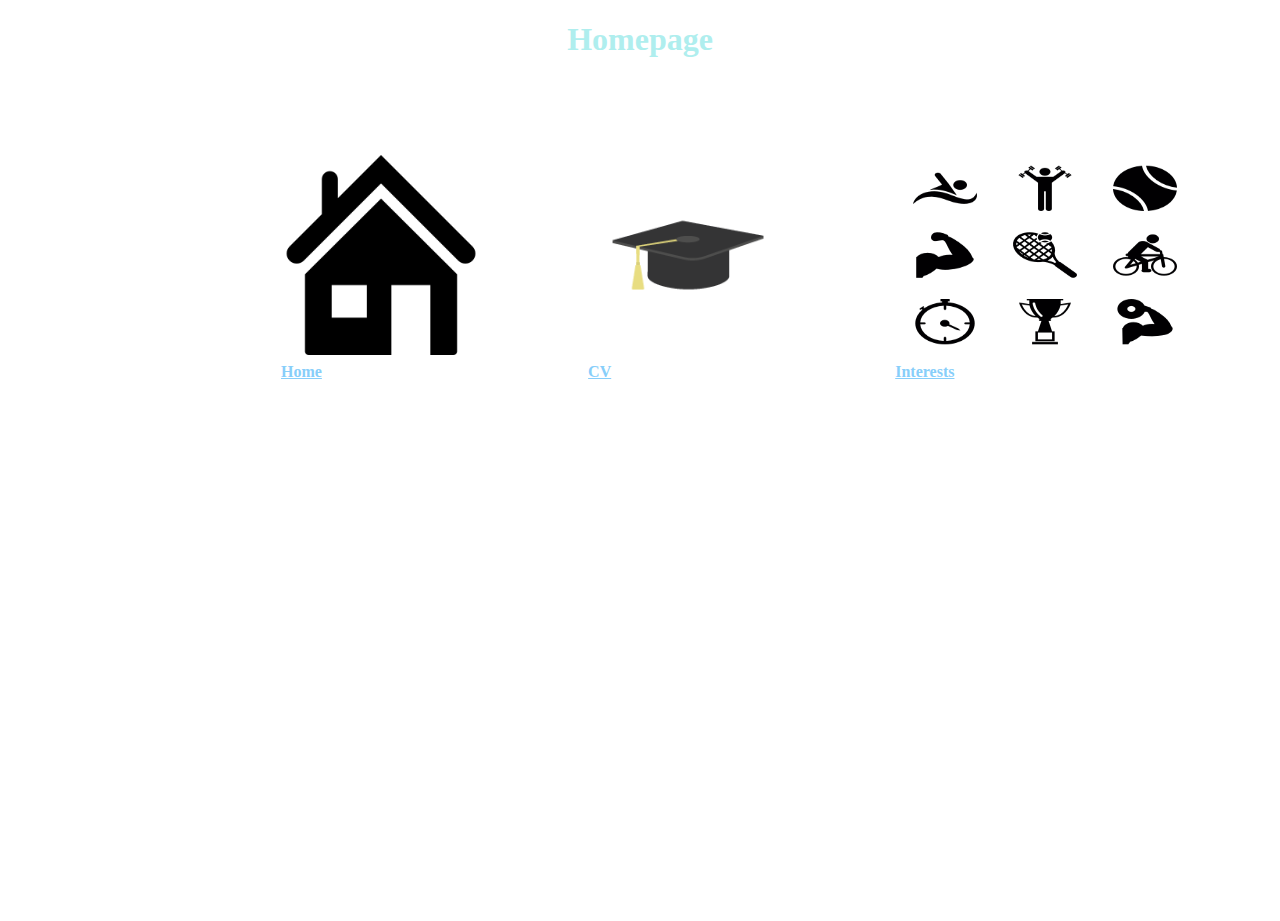
<file: index.html>
<!DOCTYPE html>
<!--
To change this license header, choose License Headers in Project Properties.
To change this template file, choose Tools | Templates
and open the template in the editor.
-->
<html>
    <head>
        <meta charset="UTF-8">
        <title>Homepage</title>
        
        <link rel="stylesheet" type="text/css" href="index.css">
        
    </head>
    <body>
        <h1>Homepage</h1>
        <br></br>
        <br></br>
        
        <div class="table">     
         <table style="width:85%">
            <tr>
                <td><a href="index.html">
                        <img src="homelogo.png" width="200" height="200">
                    </a></td>

                <td><a href="cv.html">
                <img src="cvlogo.png" width="200" height="200">
                    </a></td>

                <td><a href="tiltedpage_scroll_demo.html">
            <img src="intl.png" width="300" height="200">
                    </a></td>
            </tr>
            
            <tr style="color:lightskyblue"> 
                <td><b><u>Home</u></b></td>
                <td><b><u>CV</u></b></td>
                <td><b><u>Interests</u></b></td>
              

        </div>
        

    </body>
</html>
</file>
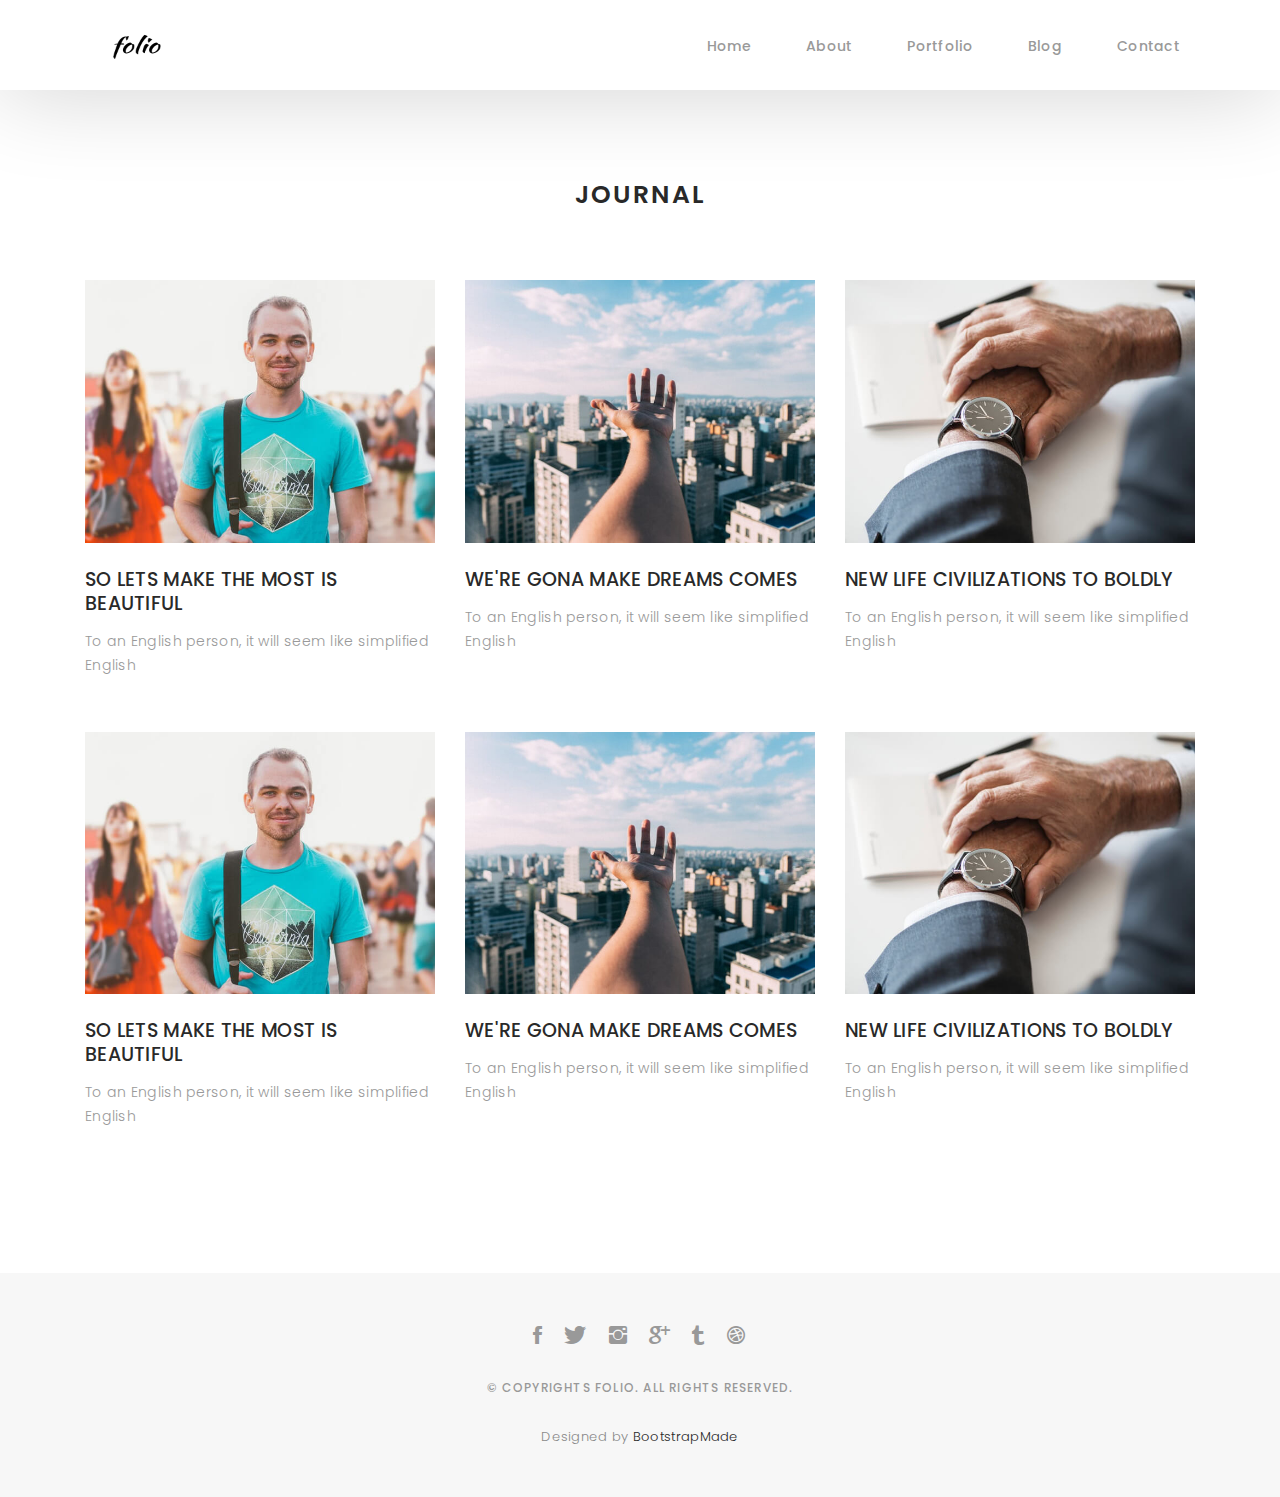
<file: blog-grid.html>
<!DOCTYPE html>
<html lang="en">

<head>
  <!-- meta -->
  <meta charset="utf-8">
  <meta content="width=device-width, initial-scale=1.0" name="viewport">

  <title>Folio - Blog Grid</title>
  <meta content="" name="keywords">
  <meta content="" name="description">

  <!-- Google Fonts -->
  <link href="https://fonts.googleapis.com/css?family=Poppins:300,300i,400,400i,500,500i,600,600i,700,700i|Playfair+Display:400,400i,700,700i,900,900i" rel="stylesheet">

  <!-- Bootstrap CSS File -->
  <link href="lib/bootstrap/css/bootstrap.min.css" rel="stylesheet">

  <!-- Libraries CSS Files -->
  <link href="lib/ionicons/css/ionicons.min.css" rel="stylesheet">
  <link href="lib/owlcarousel/assets/owl.carousel.min.css" rel="stylesheet">
  <link href="lib/magnific-popup/magnific-popup.css" rel="stylesheet">
  <link href="lib/hover/hover.min.css" rel="stylesheet">

  <!-- Blog Stylesheet File -->
  <link href="css/blog.css" rel="stylesheet">

  <!-- Main Stylesheet File -->
  <link href="css/style.css" rel="stylesheet">

  <!-- Responsive css -->
  <link href="css/responsive.css" rel="stylesheet">

  <!-- Favicon -->
  <link rel="shortcut icon" href="images/favicon.png">

  <!-- =======================================================
    Theme Name: Folio
    Theme URL: https://bootstrapmade.com/folio-bootstrap-portfolio-template/
    Author: BootstrapMade.com
    Author URL: https://bootstrapmade.com
  ======================================================= -->
</head>

<body>

  <!-- start section navbar -->
  <nav id="main-nav-subpage" class="subpage-nav">
    <div class="row">
      <div class="container">

        <div class="logo">
          <a href="index.html"><img src="images/logo.png" alt="logo"></a>
        </div>

        <div class="responsive"><i data-icon="m" class="ion-navicon-round"></i></div>

        <ul class="nav-menu list-unstyled">
          <li><a href="#homee" class="smoothScroll">Home</a></li>
          <li><a href="#about" class="smoothScroll">About</a></li>
          <li><a href="#portfolio" class="smoothScroll">Portfolio</a></li>
          <li><a href="#blog" class="smoothScroll">Blog</a></li>
          <li><a href="#contact" class="smoothScroll">Contact</a></li>
        </ul>

      </div>
    </div>
  </nav>
  <!-- End section navbar -->

  <!-- start section journal -->
  <div id="journal-blog" class="text-left  paddsections">

    <div class="container">
      <div class="section-title text-center">
        <h2>journal</h2>
      </div>
    </div>

    <div class="container">
      <div class="journal-block">
        <div class="row">

          <div class="col-lg-4 col-md-6">
            <div class="journal-info mb-30">

              <a href="blog-single.html"><img src="images/blog-post-1.jpg" class="img-responsive" alt="img"></a>

              <div class="journal-txt">

                <h4><a href="blog-single.html">SO LETS MAKE THE MOST IS BEAUTIFUL</a></h4>
                <p class="separator">To an English person, it will seem like simplified English
                </p>

              </div>

            </div>
          </div>

          <div class="col-lg-4 col-md-6">
            <div class="journal-info mb-30">

              <a href="blog-single.html"><img src="images/blog-post-2.jpg" class="img-responsive" alt="img"></a>

              <div class="journal-txt">

                <h4><a href="blog-single.html">WE'RE GONA MAKE DREAMS COMES</a></h4>
                <p class="separator">To an English person, it will seem like simplified English
                </p>

              </div>

            </div>
          </div>

          <div class="col-lg-4 col-md-6">
            <div class="journal-info mb-30">

              <a href="blog-single.html"><img src="images/blog-post-3.jpg" class="img-responsive" alt="img"></a>

              <div class="journal-txt">

                <h4><a href="blog-single.html">NEW LIFE CIVILIZATIONS TO BOLDLY</a></h4>
                <p class="separator">To an English person, it will seem like simplified English
                </p>

              </div>

            </div>
          </div>

          <div class="col-lg-4 col-md-6">
            <div class="journal-info mb-30">

              <a href="blog-single.html"><img src="images/blog-post-1.jpg" class="img-responsive" alt="img"></a>

              <div class="journal-txt">

                <h4><a href="blog-single.html">SO LETS MAKE THE MOST IS BEAUTIFUL</a></h4>
                <p class="separator">To an English person, it will seem like simplified English
                </p>

              </div>

            </div>
          </div>

          <div class="col-lg-4 col-md-6">
            <div class="journal-info mb-30">

              <a href="blog-single.html"><img src="images/blog-post-2.jpg" class="img-responsive" alt="img"></a>

              <div class="journal-txt">

                <h4><a href="blog-single.html">WE'RE GONA MAKE DREAMS COMES</a></h4>
                <p class="separator">To an English person, it will seem like simplified English
                </p>

              </div>

            </div>
          </div>

          <div class="col-lg-4 col-md-6">
            <div class="journal-info mb-30">

              <a href="blog-single.html"><img src="images/blog-post-3.jpg" class="img-responsive" alt="img"></a>

              <div class="journal-txt">

                <h4><a href="blog-single.html">NEW LIFE CIVILIZATIONS TO BOLDLY</a></h4>
                <p class="separator">To an English person, it will seem like simplified English
                </p>

              </div>

            </div>
          </div>

        </div>
      </div>
    </div>
  </div>
  <!-- End section journal -->


  <!-- start section footer -->
  <div id="footer" class="text-center">
    <div class="container">
      <div class="socials-media text-center">

        <ul class="list-unstyled">
          <li><a href="#"><i class="ion-social-facebook"></i></a></li>
          <li><a href="#"><i class="ion-social-twitter"></i></a></li>
          <li><a href="#"><i class="ion-social-instagram"></i></a></li>
          <li><a href="#"><i class="ion-social-googleplus"></i></a></li>
          <li><a href="#"><i class="ion-social-tumblr"></i></a></li>
          <li><a href="#"><i class="ion-social-dribbble"></i></a></li>
        </ul>

      </div>

      <p>&copy; Copyrights Folio. All rights reserved.</p>

      <div class="credits">
        <!--
          All the links in the footer should remain intact.
          You can delete the links only if you purchased the pro version.
          Licensing information: https://bootstrapmade.com/license/
          Purchase the pro version with working PHP/AJAX contact form: https://bootstrapmade.com/buy/?theme=Folio
        -->
        Designed by <a href="https://bootstrapmade.com/">BootstrapMade</a>
      </div>

    </div>
  </div>
  <!-- End section footer -->

  <!-- JavaScript Libraries -->
  <script src="lib/jquery/jquery.min.js"></script>
  <script src="lib/jquery/jquery-migrate.min.js"></script>
  <script src="lib/bootstrap/js/bootstrap.bundle.min.js"></script>
  <script src="lib/typed/typed.js"></script>
  <script src="lib/owlcarousel/owl.carousel.min.js"></script>
  <script src="lib/magnific-popup/magnific-popup.min.js"></script>
  <script src="lib/isotope/isotope.pkgd.min.js"></script>

  <!-- Contact Form JavaScript File -->
  <script src="contactform/contactform.js"></script>

  <!-- Template Main Javascript File -->
  <script src="js/main.js"></script>

</body>

</html>
</file>
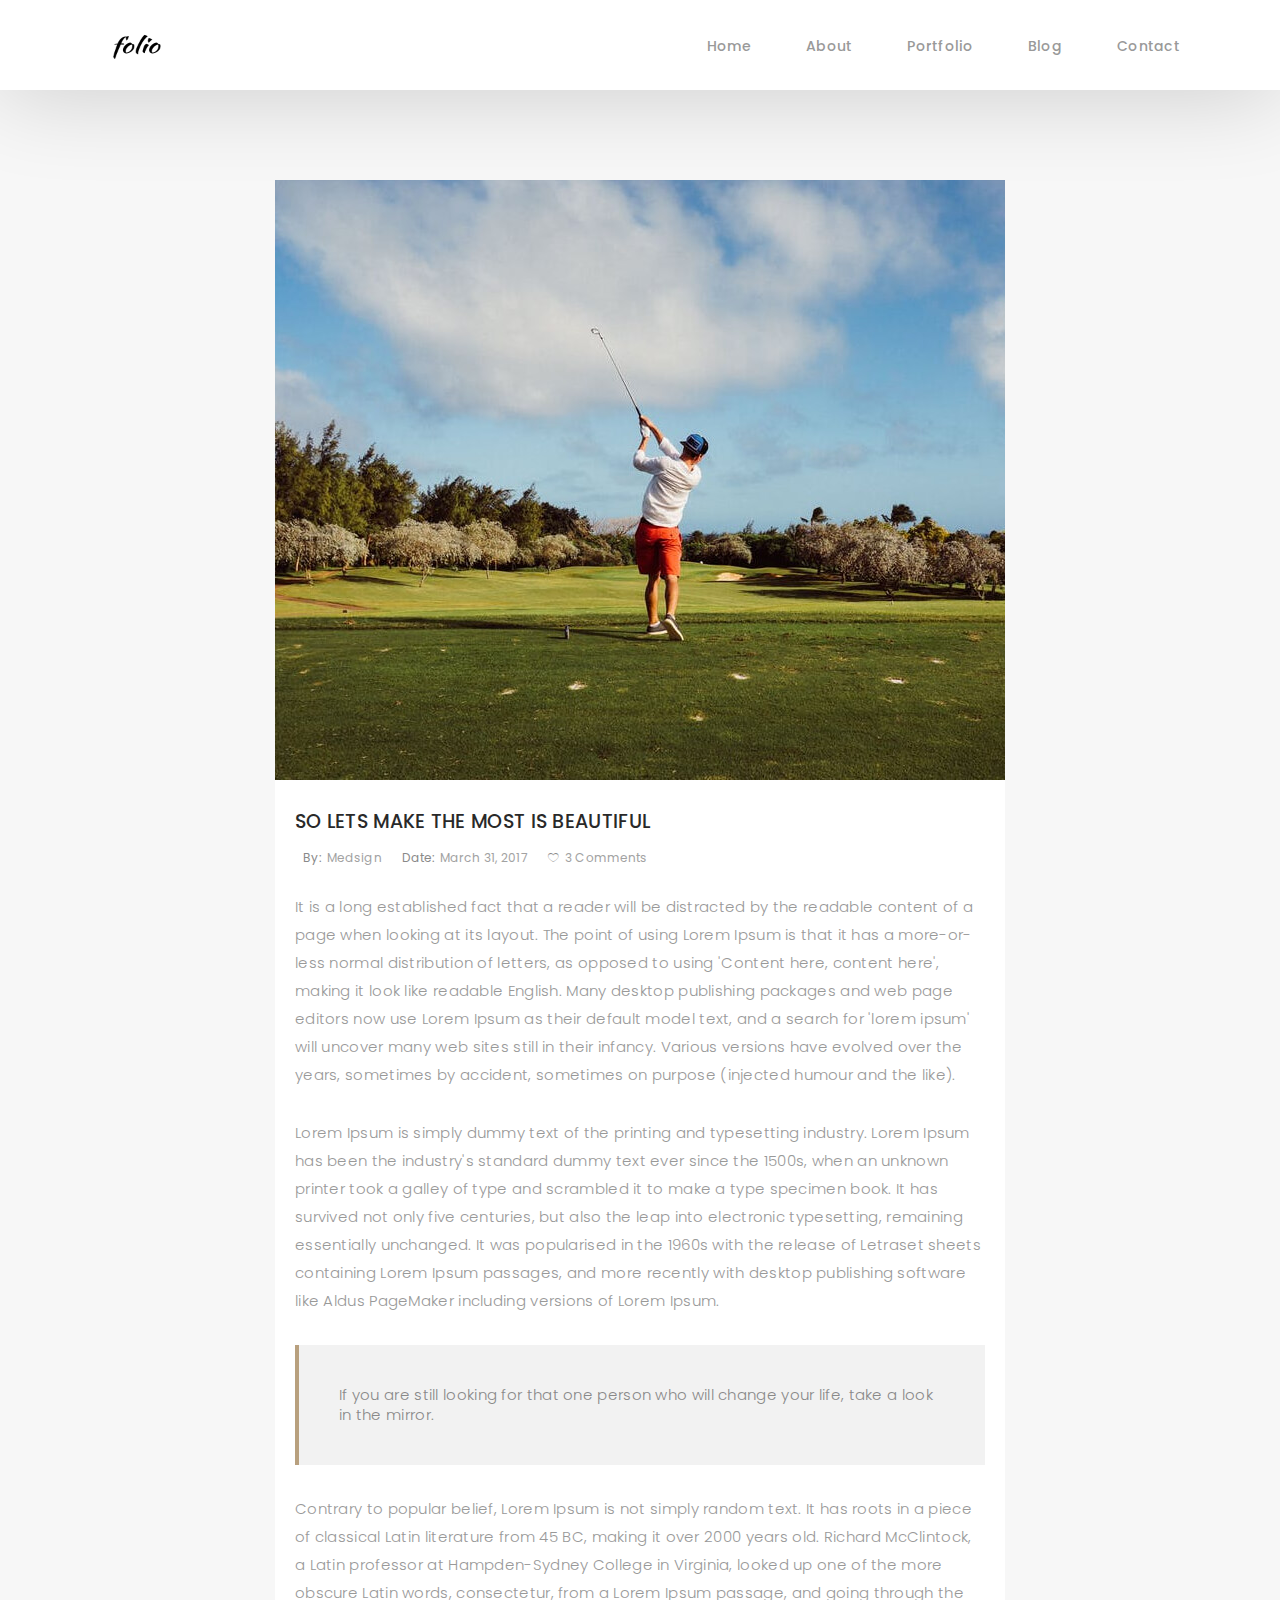
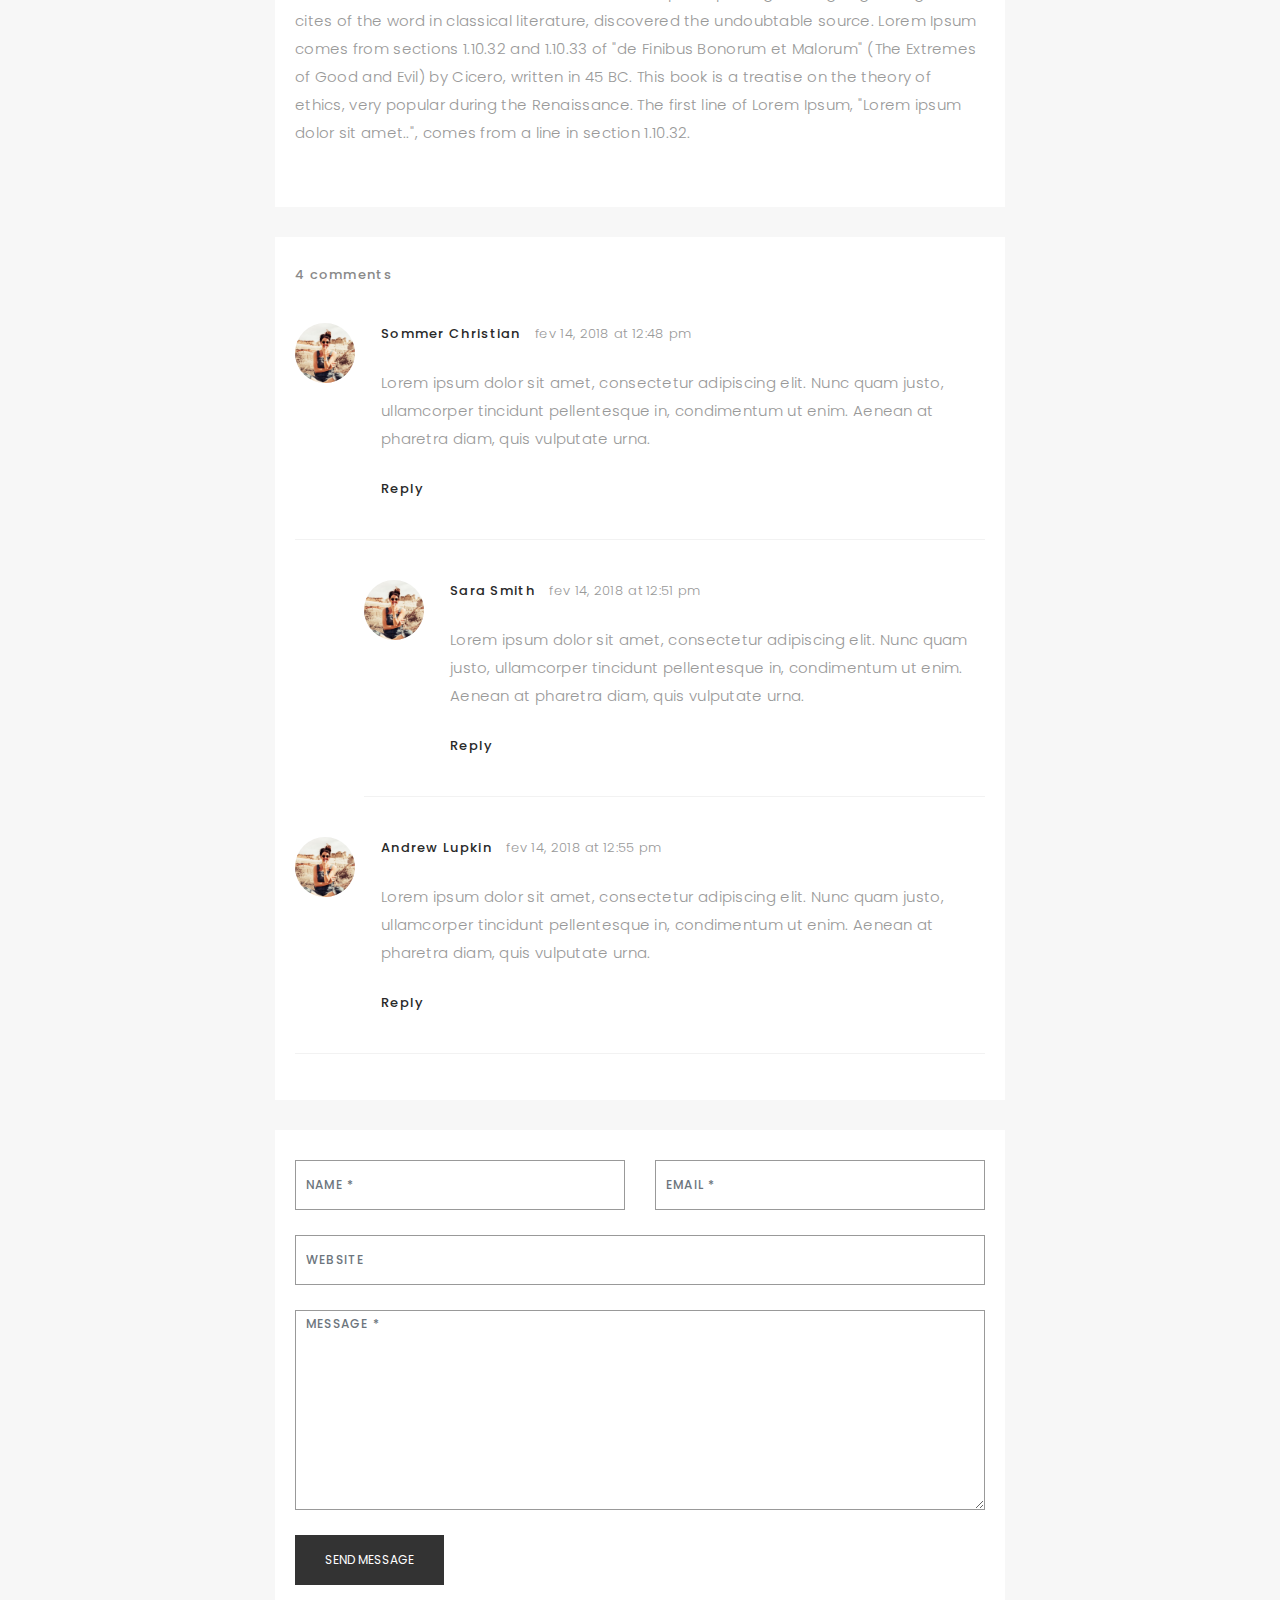
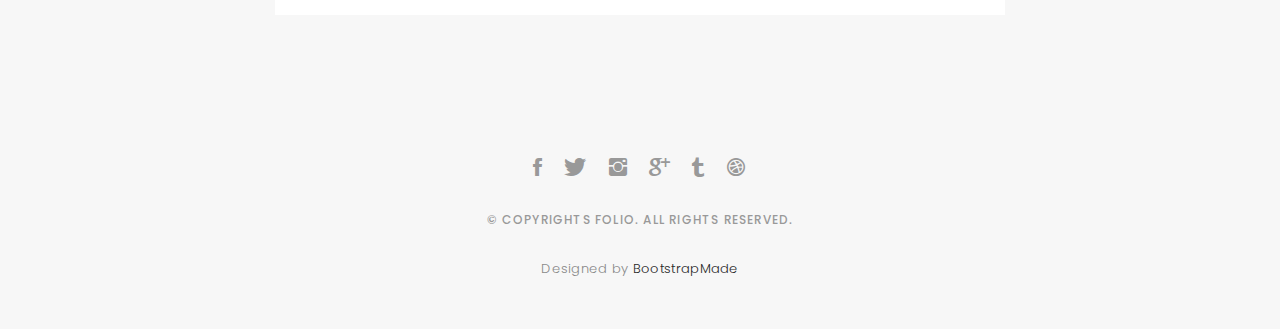
<file: blog-single.html>
<!DOCTYPE html>
<html lang="en">

<head>
  <!-- meta -->
  <meta charset="utf-8">
  <meta content="width=device-width, initial-scale=1.0" name="viewport">

  <title>Folio - Blog Singlee</title>
  <meta content="" name="keywords">
  <meta content="" name="description">

  <!-- Google Fonts -->
  <link href="https://fonts.googleapis.com/css?family=Poppins:300,300i,400,400i,500,500i,600,600i,700,700i|Playfair+Display:400,400i,700,700i,900,900i" rel="stylesheet">

  <!-- Bootstrap CSS File -->
  <link href="lib/bootstrap/css/bootstrap.min.css" rel="stylesheet">

  <!-- Libraries CSS Files -->
  <link href="lib/ionicons/css/ionicons.min.css" rel="stylesheet">
  <link href="lib/owlcarousel/assets/owl.carousel.min.css" rel="stylesheet">
  <link href="lib/magnific-popup/magnific-popup.css" rel="stylesheet">
  <link href="lib/hover/hover.min.css" rel="stylesheet">

  <!-- Blog Stylesheet File -->
  <link href="css/blog.css" rel="stylesheet">

  <!-- Main Stylesheet File -->
  <link href="css/style.css" rel="stylesheet">

  <!-- Responsive css -->
  <link href="css/responsive.css" rel="stylesheet">

  <!-- Favicon -->
  <link rel="shortcut icon" href="images/favicon.png">

  <!-- =======================================================
    Theme Name: Folio
    Theme URL: https://bootstrapmade.com/folio-bootstrap-portfolio-template/
    Author: BootstrapMade.com
    Author URL: https://bootstrapmade.com
  ======================================================= -->
</head>

<body>

  <!-- start section navbar -->
  <nav id="main-nav-subpage" class="subpage-nav">
    <div class="row">
      <div class="container">

        <div class="logo">
          <a href="index.html"><img src="images/logo.png" alt="logo"></a>
        </div>

        <div class="responsive"><i data-icon="m" class="ion-navicon-round"></i></div>

        <ul class="nav-menu list-unstyled">
          <li><a href="#homee" class="smoothScroll">Home</a></li>
          <li><a href="#about" class="smoothScroll">About</a></li>
          <li><a href="#portfolio" class="smoothScroll">Portfolio</a></li>
          <li><a href="#blog" class="smoothScroll">Blog</a></li>
          <li><a href="#contact" class="smoothScroll">Contact</a></li>
        </ul>
      </div>
    </div>
  </nav>
  <!-- End section navbar -->
  <!-- start section main content -->
  <div class="main-content paddsection">
    <div class="container">
      <div class="row justify-content-center">
        <div class="col-md-8 col-md-offset-2">
          <div class="row">
            <div class="container-main single-main">
              <div class="col-md-12">
                <div class="block-main mb-30">
                  <img src="images/blog-post-big.jpg" class="img-responsive" alt="reviews2">
                  <div class="content-main single-post padDiv">
                    <div class="journal-txt">
                      <h4><a href="#">SO LETS MAKE THE MOST IS BEAUTIFUL</a></h4>
                    </div>
                    <div class="post-meta">
                      <ul class="list-unstyled mb-0">
                        <li class="author">by:<a href="#">medsign</a></li>
                        <li class="date">date:<a href="#">March 31, 2017</a></li>
                        <li class="commont"><i class="ion-ios-heart-outline"></i><a href="#">3 Comments</a></li>
                      </ul>
                    </div>
                    <p class="mb-30">It is a long established fact that a reader will be distracted by the readable content of a page when looking at its layout. The point of using Lorem Ipsum is that it has a more-or-less normal distribution of letters, as opposed to
                      using 'Content here, content here', making it look like readable English. Many desktop publishing packages and web page editors now use Lorem Ipsum as their default model text, and a search for 'lorem ipsum' will uncover many web
                      sites still in their infancy. Various versions have evolved over the years, sometimes by accident, sometimes on purpose (injected humour and the like).</p>
                    <p class="mb-30">Lorem Ipsum is simply dummy text of the printing and typesetting industry. Lorem Ipsum has been the industry's standard dummy text ever since the 1500s, when an unknown printer took a galley of type and scrambled it to make a type
                      specimen book. It has survived not only five centuries, but also the leap into electronic typesetting, remaining essentially unchanged. It was popularised in the 1960s with the release of Letraset sheets containing Lorem Ipsum passages,
                      and more recently with desktop publishing software like Aldus PageMaker including versions of Lorem Ipsum.</p>
                    <blockquote>If you are still looking for that one person who will change your life, take a look in the mirror.</blockquote>
                    <p class="mb-30">Contrary to popular belief, Lorem Ipsum is not simply random text. It has roots in a piece of classical Latin literature from 45 BC, making it over 2000 years old. Richard McClintock, a Latin professor at Hampden-Sydney College in
                      Virginia, looked up one of the more obscure Latin words, consectetur, from a Lorem Ipsum passage, and going through the cites of the word in classical literature, discovered the undoubtable source. Lorem Ipsum comes from sections
                      1.10.32 and 1.10.33 of "de Finibus Bonorum et Malorum" (The Extremes of Good and Evil) by Cicero, written in 45 BC. This book is a treatise on the theory of ethics, very popular during the Renaissance. The first line of Lorem Ipsum,
                      "Lorem ipsum dolor sit amet..", comes from a line in section 1.10.32.</p>
                  </div>
                </div>
              </div>
              <div class="col-md-12">
                <div class="comments text-left padDiv mb-30">
                  <div class="entry-comments">
                    <h6 class="mb-30">4 comments</h6>
                    <ul class="entry-comments-list list-unstyled">
                      <li>
                        <div class="entry-comments-item">
                          <img src="images/avatar.jpg" class="entry-comments-avatar" alt="">
                          <div class="entry-comments-body">
                            <span class="entry-comments-author">Sommer Christian</span>
                            <span><a href="#">fev 14, 2018 at 12:48 pm</a></span>
                            <p class="mb-10">Lorem ipsum dolor sit amet, consectetur adipiscing elit. Nunc quam justo, ullamcorper tincidunt pellentesque in, condimentum ut enim. Aenean at pharetra diam, quis vulputate urna. </p>
                            <a class="rep" href="#">Reply</a>
                          </div>
                        </div>
                        <ul class="entry-comments-reply list-unstyled">
                          <li>
                            <div class="entry-comments-item">
                              <img src="images/avatar.jpg" class="entry-comments-avatar" alt="">
                              <div class="entry-comments-body">
                                <span class="entry-comments-author">Sara Smith</span>
                                <span><a href="#">fev 14, 2018 at 12:51 pm</a></span>
                                <p class="mb-10">Lorem ipsum dolor sit amet, consectetur adipiscing elit. Nunc quam justo, ullamcorper tincidunt pellentesque in, condimentum ut enim. Aenean at pharetra diam, quis vulputate urna.</p>
                                <a class="rep" href="#">Reply</a>
                              </div>
                            </div>
                          </li>
                        </ul>
                      </li>
                      <li>
                        <div class="entry-comments-item">
                          <img src="images/avatar.jpg" class="entry-comments-avatar" alt="">
                          <div class="entry-comments-body">
                            <span class="entry-comments-author">Andrew Lupkin</span>
                            <span><a href="#">fev 14, 2018 at 12:55 pm</a></span>
                            <p class="mb-10">Lorem ipsum dolor sit amet, consectetur adipiscing elit. Nunc quam justo, ullamcorper tincidunt pellentesque in, condimentum ut enim. Aenean at pharetra diam, quis vulputate urna. </p>
                            <a class="rep" href="#">Reply</a>
                          </div>
                        </div>
                      </li>
                    </ul>
                  </div>
                </div>
              </div>
              <div class="col-lg-12">
                <div class="cmt padDiv">
                  <form id="comment-form" method="post" action="" role="form">
                    <div class="row">
                        <div class="col-lg-6">
                          <div class="form-group">
                            <input id="form_name" type="text" name="name" class="form-control" placeholder="Name *" required="required">
                          </div>
                        </div>
                        <div class="col-lg-6">
                          <div class="form-group">
                            <input id="form_email" type="email" name="email" class="form-control" placeholder="email *" required="required">
                          </div>
                        </div>
                        <div class="col-md-12">
                          <div class="form-group">
                            <input id="form_name" type="text" name="website" class="form-control" placeholder="Website">
                          </div>
                        </div>
                        <div class="col-lg-12">
                          <div class="form-group">
                            <textarea id="form_message" name="message" class="form-control" placeholder="Message *" style="height: 200px;" required="required"></textarea>
                          </div>
                        </div>
                        <div class="col-lg-12">
                          <input type="submit" class="btn btn-defeault btn-send" value="Send message">
                        </div>
                    </div>
                  </form>
                </div>
              </div>
            </div>
          </div>
        </div>
      </div>
    </div>
  </div>
  <!--  </div> -->
  <!-- start section main content -->

  <!-- start section footer -->
  <div id="footer" class="text-center">
    <div class="container">
      <div class="socials-media text-center">

        <ul class="list-unstyled">
          <li><a href="#"><i class="ion-social-facebook"></i></a></li>
          <li><a href="#"><i class="ion-social-twitter"></i></a></li>
          <li><a href="#"><i class="ion-social-instagram"></i></a></li>
          <li><a href="#"><i class="ion-social-googleplus"></i></a></li>
          <li><a href="#"><i class="ion-social-tumblr"></i></a></li>
          <li><a href="#"><i class="ion-social-dribbble"></i></a></li>
        </ul>

      </div>

      <p>&copy; Copyrights Folio. All rights reserved.</p>

      <div class="credits">
        <!--
          All the links in the footer should remain intact.
          You can delete the links only if you purchased the pro version.
          Licensing information: https://bootstrapmade.com/license/
          Purchase the pro version with working PHP/AJAX contact form: https://bootstrapmade.com/buy/?theme=Folio
        -->
        Designed by <a href="https://bootstrapmade.com/">BootstrapMade</a>
      </div>

    </div>
  </div>
  <!-- End section footer -->

  <!-- JavaScript Libraries -->
  <script src="lib/jquery/jquery.min.js"></script>
  <script src="lib/jquery/jquery-migrate.min.js"></script>
  <script src="lib/bootstrap/js/bootstrap.bundle.min.js"></script>
  <script src="lib/typed/typed.js"></script>
  <script src="lib/owlcarousel/owl.carousel.min.js"></script>
  <script src="lib/magnific-popup/magnific-popup.min.js"></script>
  <script src="lib/isotope/isotope.pkgd.min.js"></script>

  <!-- Contact Form JavaScript File -->
  <script src="contactform/contactform.js"></script>

  <!-- Template Main Javascript File -->
  <script src="js/main.js"></script>

</body>

</html>
</file>
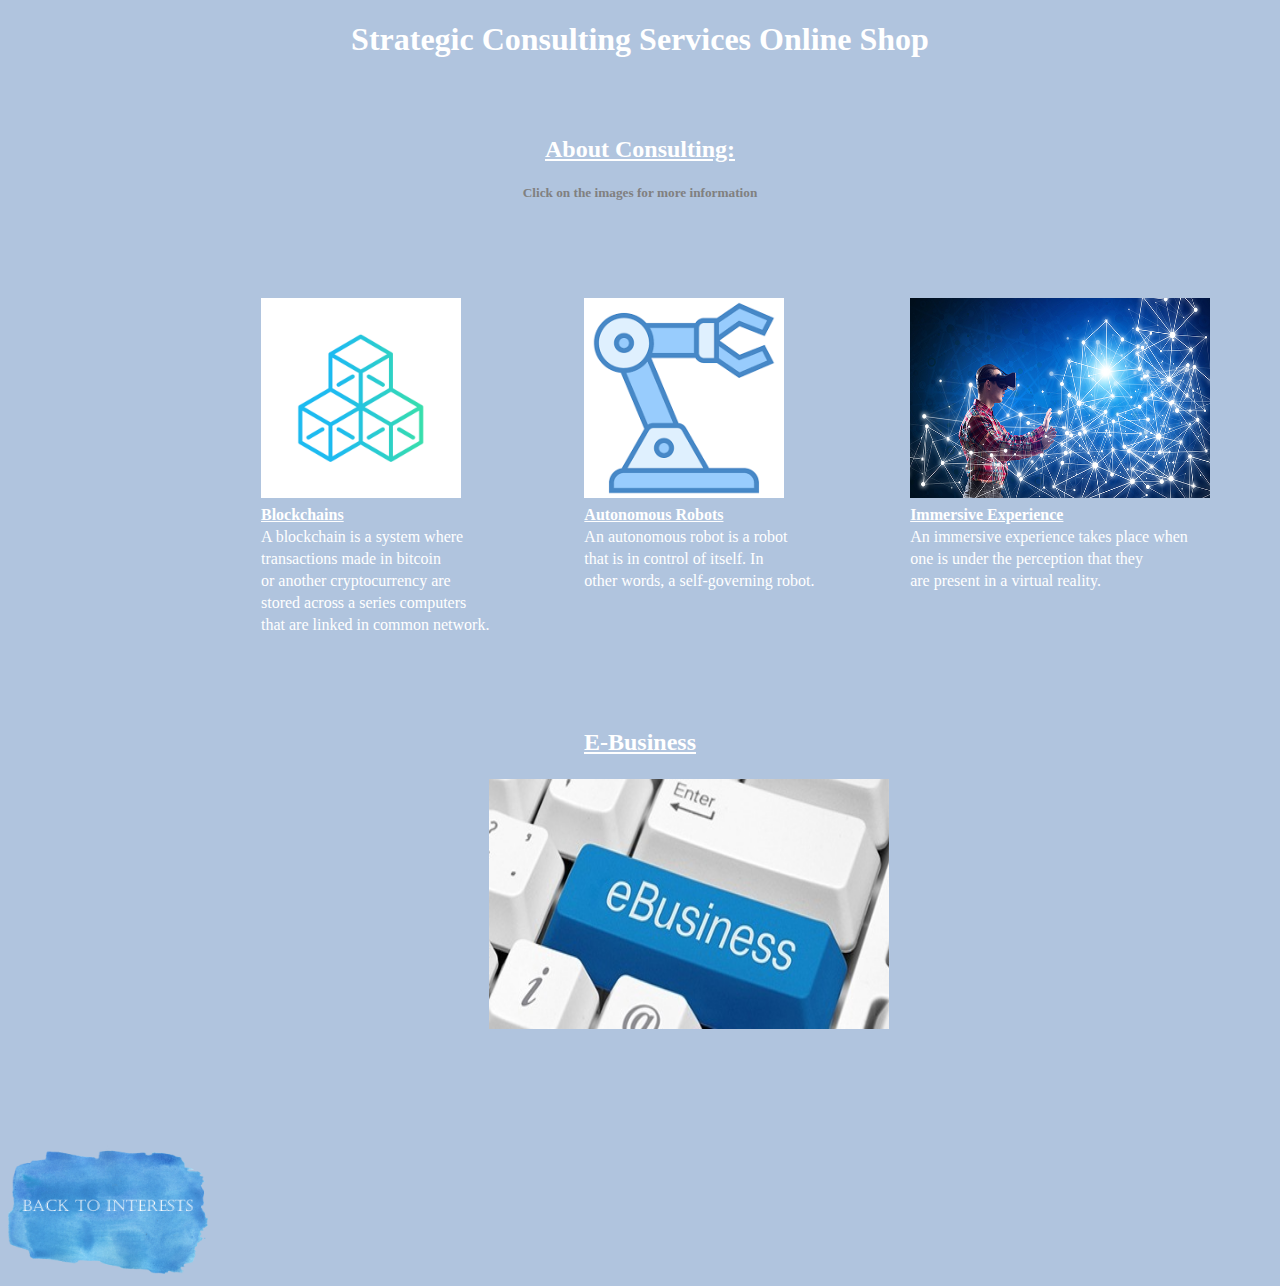
<file: consultingservices.html>
<!DOCTYPE html>
<!--
To change this license header, choose License Headers in Project Properties.
To change this template file, choose Tools | Templates
and open the template in the editor.
-->
<html>
    <head>
        <link rel="stylesheet" type="text/css" href="consultingservices.css">
        <title>Strategic Consulting Services Online Shop</title>
        <meta charset="UTF-8">
        <meta name="viewport" content="width=device-width, initial-scale=1.0">
    
    </head>
    
    <body style="background-color:lightsteelblue;">
        <h1>Strategic Consulting Services Online Shop</h1> 
        <br></br>     
        <h2><u>About Consulting:</u></h2>
        <h5>Click on the images for more information</h5>
        <br></br>
        <br></br>
 
        
         <div class="table">
        <table style="width:85%">
            <tr>
                <td><a href="https://blockgeeks.com/guides/what-is-blockchain-technology/">
                        <img src="blockchain.png" width="200" height="200">
                    </a></td>

                <td><a href="https://waypointrobotics.com/blog/what-autonomous-robots/">
                <img src="auto.png" width="200" height="200">
                    </a></td>

                <td><a href="https://www.boozallen.com/s/insight/thought-leadership/what-is-the-immersive-experience.html">
            <img src="immersive.jpg" width="300" height="200">
                    </a></td>
            </tr>
             
            <tr style="color:white"> 
                <td><b><u>Blockchains</u></b></td>               
                <td><b><u>Autonomous Robots</b></u></td>
                <td><b><u>Immersive Experience</b></u></td>
                
                <tr style="color:white">
                    <td>A blockchain is a system where</td>
                    <td>An autonomous robot is a robot</td>
                    <td>An immersive experience takes place when</td>
                </tr>
                
                <tr style="color:white">
                    <td>transactions made in bitcoin</td>
                    <td>that is in control of itself. In </td>
                    <td>one is under the perception that they</td>
                </tr>
                
                <tr style="color:white">
                    <td>or another cryptocurrency are</td>
                    <td>other words, a self-governing robot.</td>
                    <td>are present in a virtual reality.</td>
                </tr>
                
                <tr style="color:white">
                    <td> stored across a series computers</td>
                </tr>
                
                <tr style="color:white">
                    <td>that are linked in common network.</td>
                </tr>

        </table>
         </div>
        
        <br></br>
        <br></br>
        
        <h2><u>E-Business</u></h2>
        
        
          <div class="table">
        <table style="width:85%">
            
            <tr>
                <td></td>
                <td></td>
                <td></td>
                <td></td>
                <td></td>
                <td></td>
                <td></td>
                <td></td>
                <td></td>
                <td></td>
                <td></td>
                <td></td>
                <td></td>
                <td></td>
                <td></td>
                <td></td>
                <td></td>
                <td></td>
                <td></td>
                <td></td>
                <td></td>
                <td></td>
                <td></td>
                <td></td>
                <td></td>
                <td></td>
                <td></td>
                <td></td>
                <td></td>
                <td></td>
                <td></td>
                <td></td>
                <td></td>
                <td></td>
                <td></td>
                <td></td>
                <td></td>
                <td>
                    <a href="ebusiness1.php">
                        <img src="eBusiness.jpg" width="400" height="250">
                    </a></td>
            </tr>
            
        </table>
     
              <br></br>
              <br></br>
              <br></br>
              <a href="tiltedpage_scroll_demo.html"><img src="backtointerests.png" width="200" height="130"></a>
    </body>
    
</html>
</file>
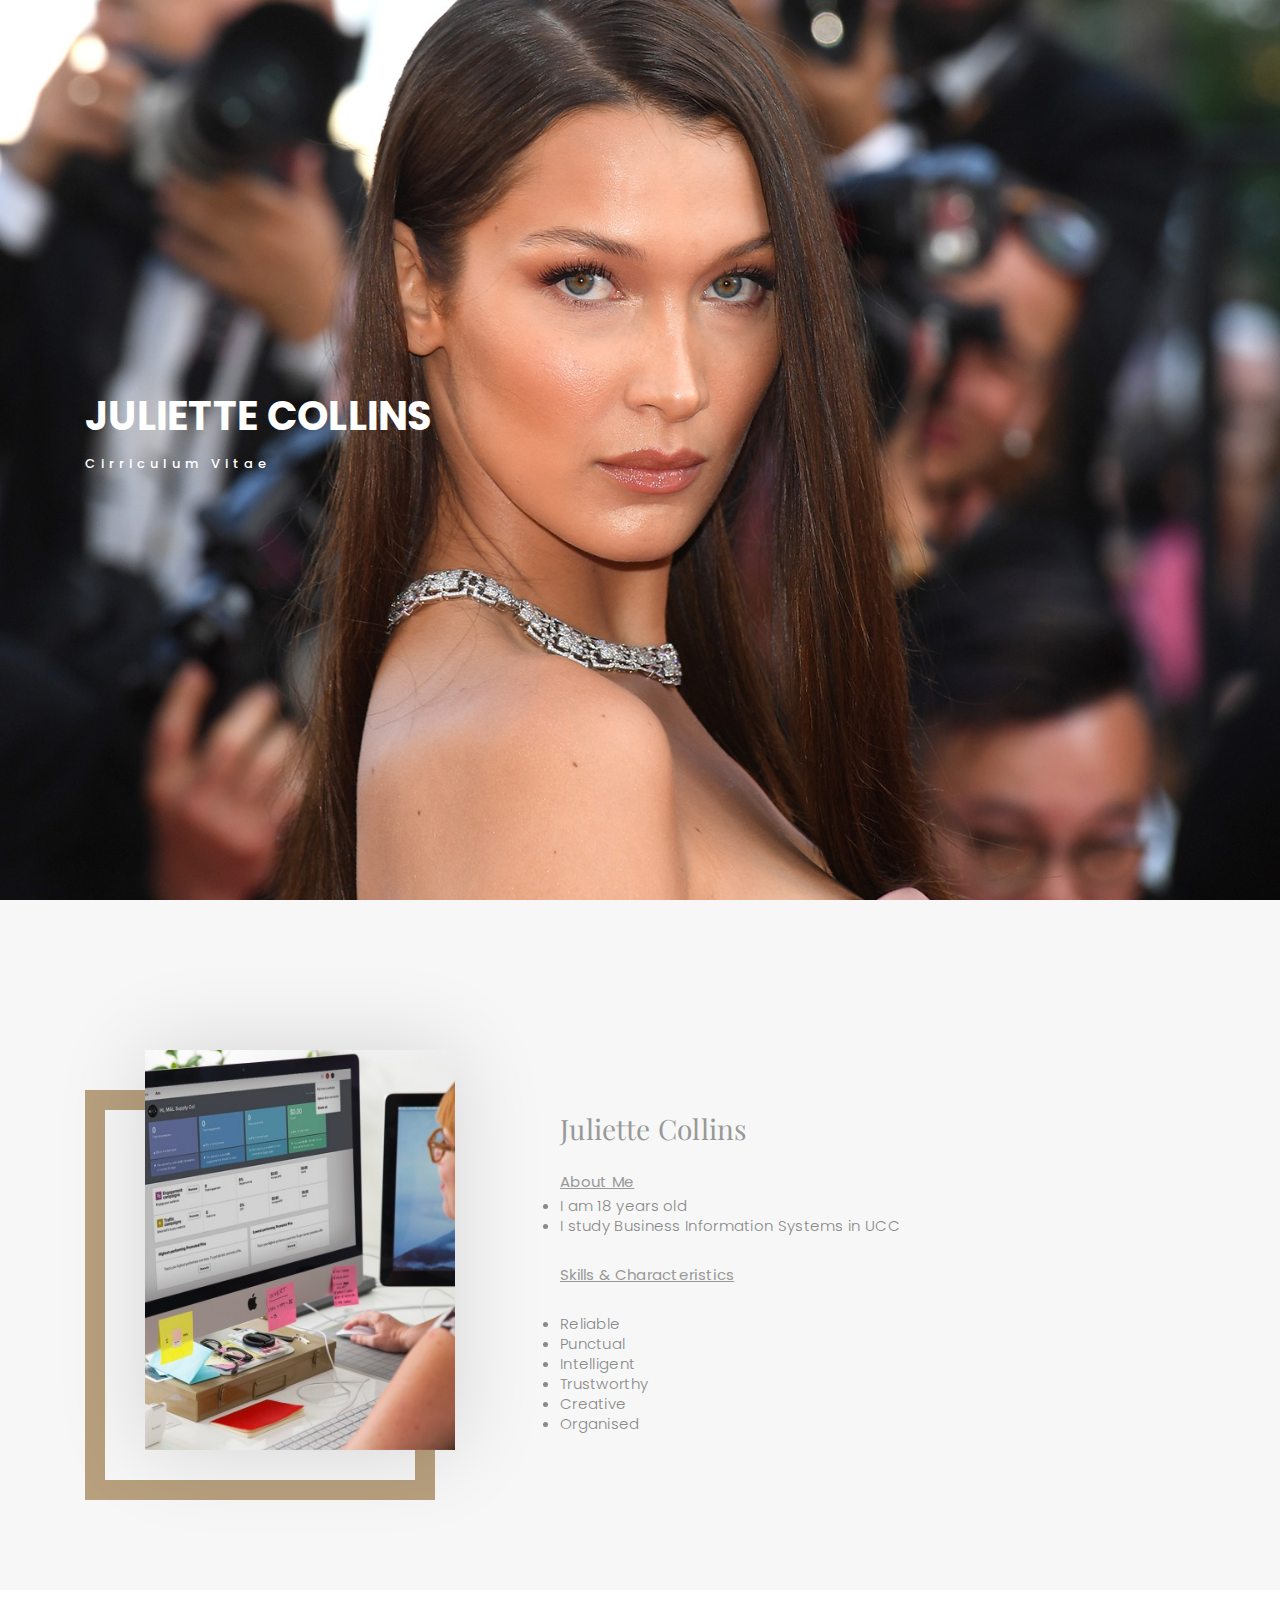
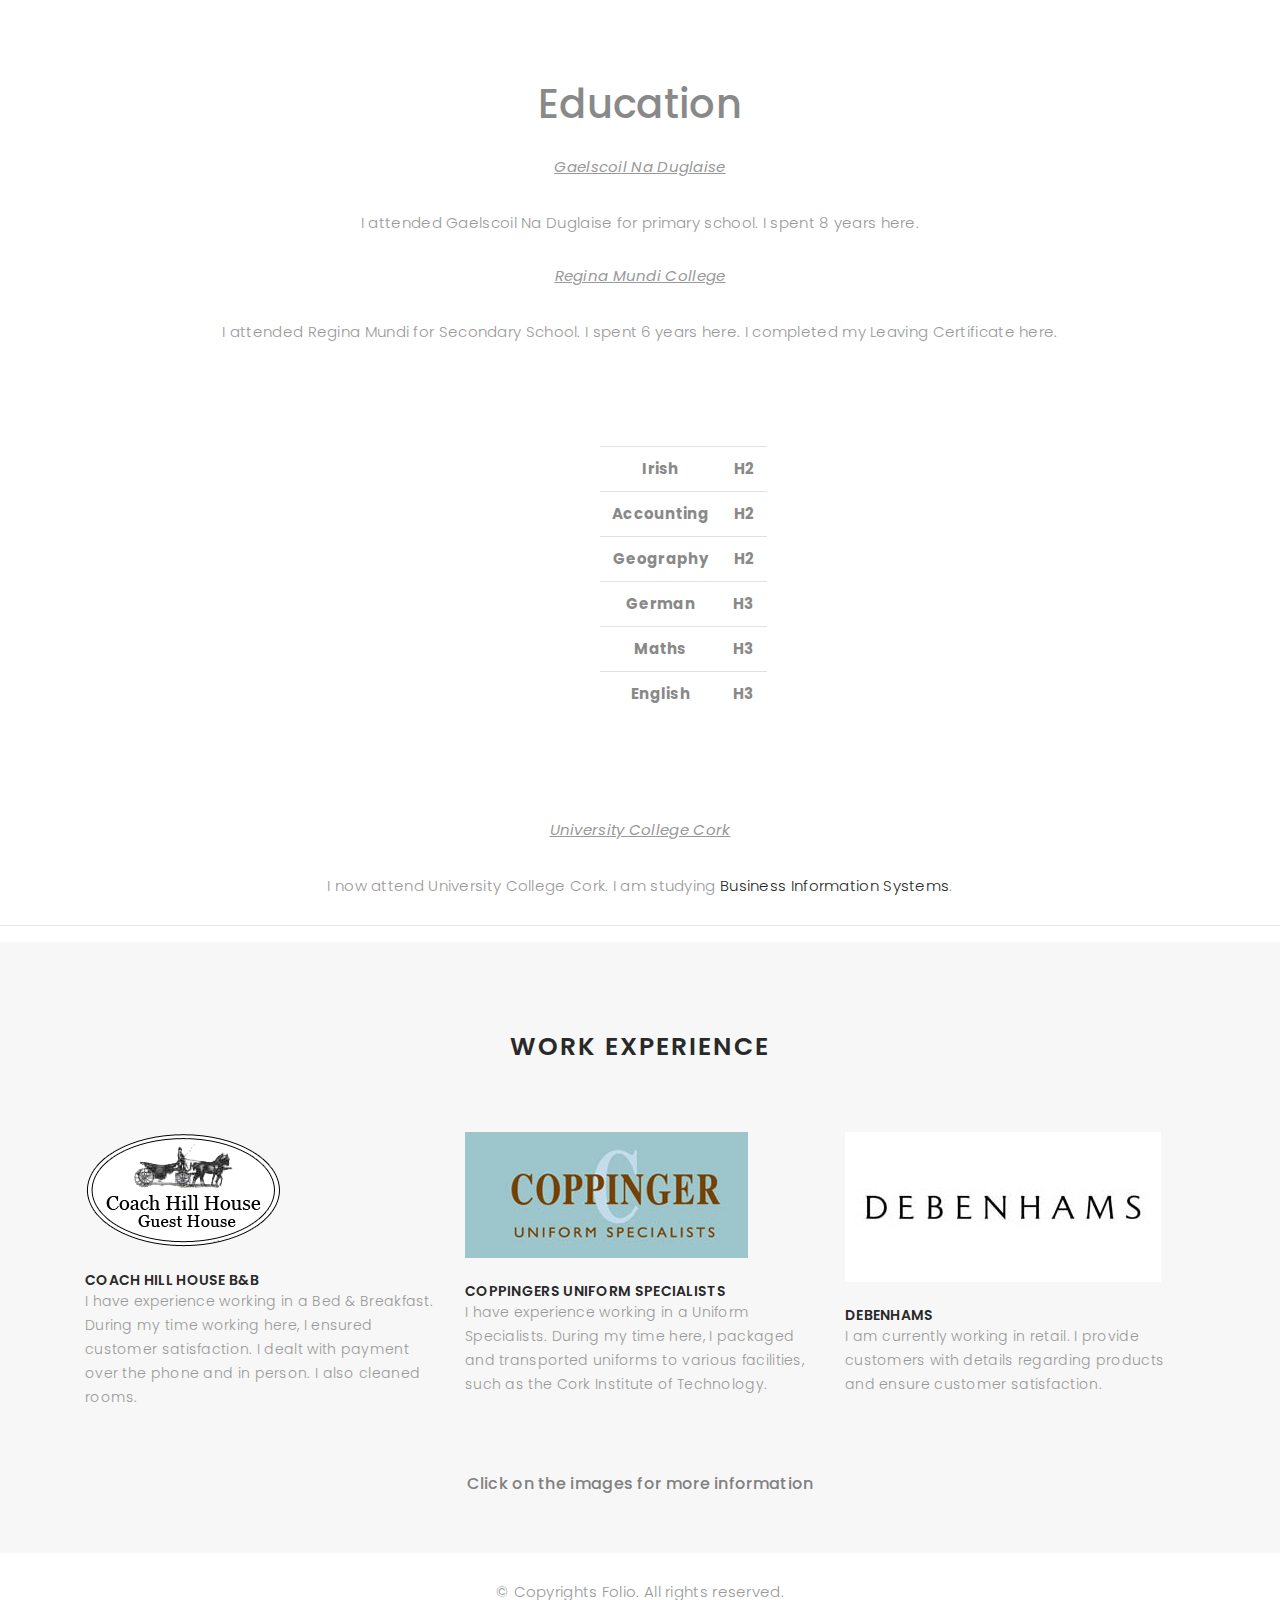
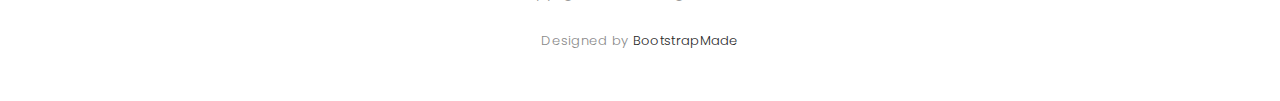
<file: cv.html>
<!DOCTYPE html>
<html lang="en">

<head>
  <!-- meta -->
  <meta charset="utf-8">
  <meta content="width=device-width, initial-scale=1.0" name="viewport">

  <title>CV - Juliette Collins</title>
  <meta content="" name="keywords">
  <meta content="" name="description">

  <!-- Google Fonts -->
  <link href="https://fonts.googleapis.com/css?family=Poppins:300,300i,400,400i,500,500i,600,600i,700,700i|Playfair+Display:400,400i,700,700i,900,900i" rel="stylesheet">

  <!-- Bootstrap CSS File -->
  <link href="lib/bootstrap/css/bootstrap.min.css" rel="stylesheet">

  <!-- Libraries CSS Files -->
  <link href="lib/ionicons/css/ionicons.min.css" rel="stylesheet">
  <link href="lib/owlcarousel/assets/owl.carousel.min.css" rel="stylesheet">
  <link href="lib/magnific-popup/magnific-popup.css" rel="stylesheet">
  <link href="lib/hover/hover.min.css" rel="stylesheet">

  <!-- Main Stylesheet File -->
  <link href="css/style.css" rel="stylesheet">

  <!-- Responsive css -->
  <link href="css/responsive.css" rel="stylesheet">

  <!-- Favicon -->
  <link rel="shortcut icon" href="images/favicon.png">

  <!-- =======================================================
    Theme Name: Folio
    Theme URL: https://bootstrapmade.com/folio-bootstrap-portfolio-template/
    Author: BootstrapMade.com
    Author URL: https://bootstrapmade.com
  ======================================================= -->
</head>

<body>

  <!-- start section navbar -->
  <nav id="main-nav">
    <div class="row">
      <div class="container">

        <div class="logo">
          <img src="images/logo.png" alt="logo">
        </div>

        <div class="responsive"><i data-icon="m" class="ion-navicon-round"></i></div>

        <ul class="nav-menu list-unstyled">
          <li><a href=index.php class="smoothScroll">Home</a></li>
          <li><a href="#about" class="smoothScroll">About Me</a></li>
          <li><a href="#portfolio" class="smoothScroll">Education</a></li>
          <li><a href="#journal" class="smoothScroll">Work Experience</a></li>
        </ul>

      </div>
    </div>
  </nav>
  <!-- End section navbar -->


  <!-- start section header -->
  <div id="header" class="home">

    <div class="container">
      <div class="header-content">
        <h1>Juliette Collins</h1>
        <p>Cirriculum Vitae</p>

      </div>
    </div>
  </div>
  <!-- End section header -->


  <!-- start section about us -->
  <div id="about" class="paddsection">
    <div class="container">
      <div class="row justify-content-between">

        <div class="col-lg-4 ">
          <div class="div-img-bg">
            <div class="about-img">
              <img src="aboutme.jpg" class="img-responsive" alt="me">
            </div>
          </div>
        </div>

        <div class="col-lg-7">
          <div class="about-descr">

              <p class="p-heading"><strong>Juliette Collins</strong></p>            
            <p class="separator"><strong><u>About Me</u></strong>
               <li>I am 18 years old</li>
               <li>I study Business Information Systems in UCC</li></p>
          <p><strong><u>Skills & Characteristics</u></strong>
               <li>Reliable</li>
               <li>Punctual</li>
               <li>Intelligent</li>
               <li>Trustworthy</li>
               <li>Creative</li>
               <li>Organised</li>
          </p>
          
          </div>

        </div>
      </div>
    </div>
  </div>
  <!-- end section about us -->

  <!-- end section services -->
<div id="portfolio" class="text-center paddsection">
      
		  <h1>Education</h1>
                  
                  <p><i><strong><u>Gaelscoil Na Duglaise</u></strong></i>
                      <br></br>I attended Gaelscoil Na Duglaise for primary school. I spent 
                      8 years here. </p>
                  
                  
                  <p><i><strong><u> Regina Mundi College </u></i></strong>
		  <br></br> I attended Regina Mundi for Secondary School. I spent 6 years here.
                  I completed my Leaving Certificate here. </p>
		
                  <div class="table">
                  <table>
		        <tr>
				    <th>Irish</th>
					<th>H2</th>
				</tr>

                <tr>
                    <th>Accounting</th>
                    <th>H2</th>
                </tr>
 
                <tr>
                    <th>Geography</th>
                    <th>H2</th>
                </tr>

                <tr>
				    <th>German</th>
					<th>H3</th>				
				</tr>
				
				<tr>
				    <th>Maths</th>
					<th>H3</th>
				</tr>

                <tr>				
             		<th>English</th> 
                    <th>H3</th>
				</tr>
				
          </table>
                  </div>
				      
                  <p><i><strong><u> University College Cork </u></i></strong>
                  <br></br> I now attend University College Cork. I am studying 
                  <a href="https://www.ucc.ie/en/ck203/">Business Information Systems</a>. </p>
		  
		  <hr></hr>

<!-- start section journal -->
  <div id="journal" class="text-left paddsection">

    <div class="container">
      <div class="section-title text-center">
        <h2>Work Experience</h2>
      </div>
    </div>

    <div class="container">
      <div class="journal-block">
        <div class="row">

          <div class="col-lg-4 col-md-6">
            <div class="journal-info">

                <a href="http://www.coachhillhouse.com/">
                    <img src="b&blogo.png" class="img-responsive" alt="img"></a>

              <div class="journal-txt">

                <h4>COACH HILL HOUSE B&B</h4>
                <p class="separator">I have experience working in a Bed & Breakfast.
                    During my time working here, I ensured customer satisfaction. 
                    I dealt with payment over the phone and in person. I also 
                    cleaned rooms.
                </p>

                </p>
              </div>

            </div>
          </div>

          <div class="col-lg-4 col-md-6">
            <div class="journal-info">

                <a href="https://www.coppingers.com/">
                    <img src="coppingerlogo.jpg" class="img-responsive" alt="img"></a>

              <div class="journal-txt">

                <h4>COPPINGERS UNIFORM SPECIALISTS</h4>
                <p class="separator">I have experience working in a Uniform Specialists.
                    During my time here, I packaged and transported uniforms to various
                    facilities, such as the Cork Institute of Technology.
                </p>

              </div>

            </div>
          </div>

          <div class="col-lg-4 col-md-6">
            <div class="journal-info">

                <a href="https://www.debenhams.ie/">
                    <img src="debb.jpg" class="img-responsive" alt="img"></a>

              <div class="journal-txt">

                <h4>DEBENHAMS</h4>
                <p class="separator">I am currently working in retail. I provide 
                    customers with details regarding products and ensure customer 
                    satisfaction.
                </p>
              </div>

            </div>
          </div>

        </div>
      </div>
    </div>
      <br></br>
<h6 style="text-align: center; color: grey"> Click on the images for more information</h6>
  </div>
  <!-- End section journal -->

 

      <p>&copy; Copyrights Folio. All rights reserved.</p>

      <div class="credits">
        <!--
          All the links in the footer should remain intact.
          You can delete the links only if you purchased the pro version.
          Licensing information: https://bootstrapmade.com/license/
          Purchase the pro version with working PHP/AJAX contact form: https://bootstrapmade.com/buy/?theme=Folio
        -->
        Designed by <a href="https://bootstrapmade.com/">BootstrapMade</a>
      </div>

    </div>
  </div>
  <!-- End section footer -->

  <!-- JavaScript Libraries -->
  <script src="lib/jquery/jquery.min.js"></script>
  <script src="lib/jquery/jquery-migrate.min.js"></script>
  <script src="lib/bootstrap/js/bootstrap.bundle.min.js"></script>
  <script src="lib/typed/typed.js"></script>
  <script src="lib/owlcarousel/owl.carousel.min.js"></script>
  <script src="lib/magnific-popup/magnific-popup.min.js"></script>
  <script src="lib/isotope/isotope.pkgd.min.js"></script>

  <!-- Contact Form JavaScript File -->
  <script src="contactform/contactform.js"></script>

  <!-- Template Main Javascript File -->
  <script src="js/main.js"></script>

</body>

</html>
</file>
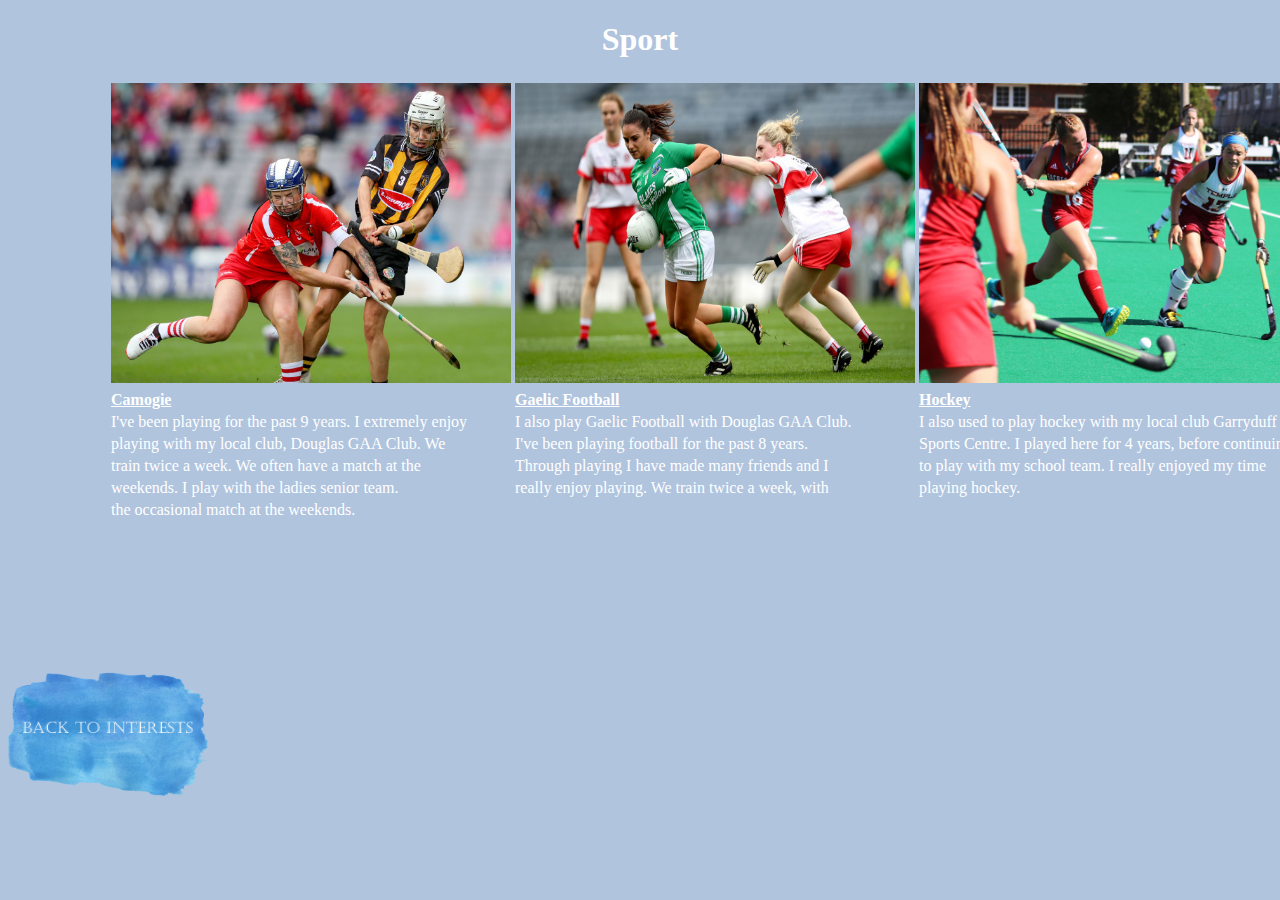
<file: sport.html>
<!DOCTYPE html>
<!--
To change this license header, choose License Headers in Project Properties.
To change this template file, choose Tools | Templates
and open the template in the editor.
-->
<html>
    <head>
        <title>Sport</title>
        <meta charset="UTF-8">
        <meta name="viewport" content="width=device-width, initial-scale=1.0">
        
<link rel="stylesheet" type="text/css" href="sport.css">

    </head>
    
    <body style="background-color:lightsteelblue;">
        

        <h1>Sport</h1>
              
          <div class="table">
          <table style="width:50%">
              <tr> 
               <td> <img src="camogie.jpeg" width="400" height="300"> </td>
               <td> <img src="football.jpeg" width="400" height="300"> </td>
               <td> <img src="hockeyy.jpg" width="400" height="300"></td>
              </tr>
              
              <tr style="color:white"> 
                  <td><u><b> Camogie </u></b></td>
                  <td><u><b>Gaelic Football</u></b></td>
                  <td><u><b>Hockey</b></u></td>
                  </tr>
                  
                  <tr style="color:white">
                      <td>I've been playing for the past 9 years. I extremely enjoy</td>
                      <td>I also play Gaelic Football with Douglas GAA Club.</td>
                      <td>I also used to play hockey with my local club Garryduff</td>
                  </tr>
                  
                  <tr style="color:white">
                      <td>playing with my local club, Douglas GAA Club. We</td>
                  <td> I've been playing football for the past 8 years.</td>
                  <td>Sports Centre. I played here for 4 years, before continuing</td> 
                  </tr>
                  
                  <tr style="color:white">
                      <td> train twice a week. We often have a match at the</td> 
                      <td>Through playing I have made many friends and I</td>
                      <td>to play with my school team. I really enjoyed my time</td>
                  </tr>
                  
                  <tr style="color:white">
                      <td> weekends. I play with the ladies senior team.</td>
                      <td>really enjoy playing. We train twice a week, with</td>
                      <td>playing hockey.</td>
                  </tr>
                  
                  <tr style="color:white">
                      <td>the occasional match at the weekends.</td>
                  </tr>
          </table>
          </div>
        
        <br></br>
        <br></br>
        <br></br>
        <br></br>
        <a href="tiltedpage_scroll_demo.html"><img src="backtointerests.png" width="200" height="130"></a>
    
        
    </body>
</html>
</file>
<file: index.css>
/*
To change this license header, choose License Headers in Project Properties.
To change this template file, choose Tools | Templates
and open the template in the editor.
*/
/* 
    Created on : 20-Feb-2019, 16:20:38
    Author     : 118329866
*/
table{
margin-left: 270px;
}

h1{
    color: paleturquoise;
    text-align:center;
    font-family: 'Times';
}

h2{
    color: lightskyblue;
    margin-left:100px;
}

body, html {
  height: 100%;
}

.bg {
  background-image: url("g.jpg");
  height: 100%;
  background-position: center;
  background-repeat: no-repeat;
  background-size: cover;
}
</file>
<file: css/blog.css>
/*-----------------------------------------------------------------------------------*/

/*  -  Navbar fixd page
/*-----------------------------------------------------------------------------------*/

.subpage-nav {
  display: block !important;
  position: relative;
}

/*-----------------------------------------------------------------------------------*/

/*  /* Single page */

/*-----------------------------------------------------------------------------------*/

/* main content */

.main-content {
  background: #f7f7f7;
}

.main-content .container-main {
  display: inline-block;
  width: 100%;
}

.main-content .container-main .block-main {
  margin-bottom: 30px;
  overflow: hidden;
}

.container-main .block-main .content-main {
  background: #fff none repeat scroll 0 0;
  display: inline-block;
  width: 100%;
}

.journal-txt h4 a {
  display: block;
  font-size: 19px;
  line-height: 24px;
  margin: 0 0 13px 0;
  font-weight: 500;
  color: #292929;
  -moz-transition: all 0.5s ease-in-out 0s;
  -ms-transition: all 0.5s ease-in-out 0s;
  -o-transition: all 0.5s ease-in-out 0s;
  -webkit-transition: all 0.5s ease-in-out 0s;
  transition: all 0.5s ease-in-out 0s;
}

.journal-txt h4 a:hover {
  color: #b8a07e;
  -moz-transition: all 0.5s ease-in-out 0s;
  -ms-transition: all 0.5s ease-in-out 0s;
  -o-transition: all 0.5s ease-in-out 0s;
  -webkit-transition: all 0.5s ease-in-out 0s;
  transition: all 0.5s ease-in-out 0s;
}

.post-meta ul li {
  font-size: 12px;
  font-weight: normal;
  margin-left: 8px;
  margin-right: 8px;
  text-transform: capitalize;
  display: inline-block;
  float: none;
}

.content-main .post-meta a {
  color: #a2a2a2;
  margin-left: 5px;
}

/* Commonts */

.comments {
  background: #fff;
}

.entry-comments h6 {
  margin-right: 10px;
  font-size: 13px;
  letter-spacing: 0.1em;
  font-weight: 500;
}

.entry-comments-item {
  margin-top: 40px;
  padding-bottom: 40px;
  border-bottom: 1px solid #f2f2f2;
}

.entry-comments-avatar {
  position: absolute;
  display: block;
  border-radius: 50%;
  width: 60px;
  height: 60px;
}

.entry-comments-body {
  padding-left: 86px;
}

.entry-comments-author {
  margin-right: 10px;
  font-size: 13px;
  color: #292929;
  letter-spacing: 0.1em;
  font-weight: 500;
}

.rep {
  font-size: 13px;
  color: #292929;
  letter-spacing: 0.1em;
  font-weight: 500;
  text-transform: capitalize;
}

.entry-comments span a {
  font-size: 13px;
  color: #999;
}

.entry-comments-reply {
  padding-left: 10%;
}

/* Commonts form */

.cmt {
  background: #fff;
}

blockquote {
  padding: 40px;
  background-color: #f2f2f2;
  margin: 30px 0;
  border: none;
  border-left: 4px solid #b8a07e;
}
</file>
<file: css/responsive.css>
/** Width between 1200x to 0
 *  ~~~~~~~~~~~~~~~~~~~~~~~~~~~~~~~~~~~~
 */

@media (min-width: 1200px) {

}

/** Width between 992px to 1199px
 *  ~~~~~~~~~~~~~~~~~~~~~~~~~~~~~~~~~~~~
 */

@media (min-width: 992px) and (max-width: 1199px) {
  
}

/** Width between 768px to 991px
 *  ~~~~~~~~~~~~~~~~~~~~~~~~~~~~~~~~~~~~
 */

@media (min-width: 768px) and (max-width: 991px) {
  /* Navbar */
  nav {
    padding: 10px 15px;
  }
  .nav-menu {
    margin-top: 40px;
    display: none;
    float: none;
    width: 100%;
  }
  .nav-menu li {
    float: none;
    width: 100%;
    text-align: center;
    border-top: 1px solid #f7f7f7;
    line-height: 45px;
    margin-left: 0;
    padding-top: 10px;
    padding-bottom: 10px;
  }
  .responsive {
    float: right;
    padding-top: 15px;
    display: block;
  }
  /* About */
  .head-info .header-content .cmaster h1 {
    font-size: 32px;
  }
  #about .div-img-bg {
    padding: 0;
  }
  #about .div-img-bg .about-img img {
    margin-top: 0%;
    margin-left: calc(0% - 0px);
  }
  #about .about-descr .p-heading {
    font-size: 20px;
  }
  #about .about-descr .separator {
    max-width: 100%;
    margin-bottom: 0;
  }
  /* portfolio */
  #portfolio .portfolio-list .nav li {
    float: none;
    margin: 20px;
    display: inline-block;
  }
  /* journal */
  #journal .journal-block .journal-info {
    margin-bottom: 30px;
  }
  /* Contact */
  .contact-contact {
    margin-bottom: 30px;
  }
  /* Footer */
  #footer .socials-media ul li {
    margin-right: 0;
    margin-left: 0;
    float: none;
    display: inline-block;
  }
}

/** Width between 767px to 0
 *  ~~~~~~~~~~~~~~~~~~~~~~~~~~~~~~~~~~~~
 */

@media (max-width: 767px) {
  /* Navbar */
  nav {
    padding: 20px 15px;
  }
  .nav-menu {
    margin-top: 40px;
    display: none;
    float: none;
    width: 100%;
  }
  .nav-menu li {
    float: none;
    width: 100%;
    text-align: center;
    border-top: 1px solid #f7f7f7;
    line-height: 45px;
    margin-left: 0;
    padding-top: 10px;
    padding-bottom: 10px;
  }
  .responsive {
    float: right;
    padding-top: 15px;
    display: block;
  }
  /* About */
  .head-info .header-content h1 {
    font-size: 32px;
  }
  #about .div-img-bg {
    padding: 0;
  }
  #about .div-img-bg .about-img img {
    margin-top: 0%;
    margin-left: calc(0% - 0px);
  }
  #about .about-descr .p-heading {
    font-size: 20px;
  }
  #about .about-descr .separator {
    max-width: 100%;
    margin-bottom: 0;
  }
  /* portfolio */
  #portfolio .portfolio-list .nav li {
    float: none;
    margin: 20px;
    display: inline-block;
  }
  /* journal */
  #journal .journal-block .journal-info {
    margin-bottom: 30px;
  }
  /* Contact */
  .contact-contact {
    margin-bottom: 30px;
  }
  /* Footer */
  #footer .socials-media ul li {
    margin-right: 0;
    margin-left: 0;
    float: none;
    display: inline-block;
  }
}

/** Width between 600px to 0
 *  ~~~~~~~~~~~~~~~~~~~~~~~~~~~~~~~~~~~~
 */

@media (max-width: 600px) {
  /* Navbar */
  nav {
    padding: 20px 15px;
  }
  .nav-menu {
    margin-top: 40px;
    display: none;
    float: none;
    width: 100%;
  }
  .nav-menu li {
    float: none;
    width: 100%;
    text-align: center;
    border-top: 1px solid #f7f7f7;
    line-height: 45px;
    margin-left: 0;
    padding-top: 10px;
    padding-bottom: 10px;
  }
  .responsive {
    float: right;
    padding-top: 15px;
    display: block;
  }
  /* About */
  .head-info .header-content h1 {
    font-size: 32px;
  }
  #about .div-img-bg {
    padding: 0;
  }
  #about .div-img-bg .about-img img {
    margin-top: 0%;
    margin-left: calc(0% - 0px);
  }
  #about .about-descr .p-heading {
    font-size: 20px;
  }
  #about .about-descr .separator {
    max-width: 100%;
    margin-bottom: 0;
  }
  /* portfolio */
  #portfolio .portfolio-list .nav li {
    float: none;
    margin: 10px;
    display: inline-block;
  }
  /* journal */
  #journal .journal-block .journal-info {
    margin-bottom: 30px;
  }
  /* Contact */
  .contact-contact {
    margin-bottom: 30px;
  }
  /* Footer */
  #footer .socials-media ul li {
    margin-right: 0;
    margin-left: 0;
    float: none;
    display: inline-block;
  }
}

/** Width between 480px to 0
 *  ~~~~~~~~~~~~~~~~~~~~~~~~~~~~~~~~~~~~
 */

@media (max-width: 480px) {
  /* Navbar */
  nav {
    padding: 20px 15px;
  }
  .nav-menu {
    margin-top: 40px;
    display: none;
    float: none;
    width: 100%;
  }
  .nav-menu li {
    float: none;
    width: 100%;
    text-align: center;
    border-top: 1px solid #f7f7f7;
    line-height: 45px;
    margin-left: 0;
    padding-top: 10px;
    padding-bottom: 10px;
  }
  .responsive {
    float: right;
    padding-top: 15px;
    display: block;
  }
  /* About */
  .head-info .header-content h1 {
    font-size: 32px;
  }
  #about .div-img-bg {
    padding: 0;
  }
  #about .div-img-bg .about-img img {
    margin-top: 0%;
    margin-left: calc(0% - 0px);
  }
  #about .about-descr .p-heading {
    font-size: 20px;
  }
  #about .about-descr .separator {
    max-width: 100%;
    margin-bottom: 0;
  }
  /* portfolio */
  #portfolio .portfolio-list .nav li {
    float: none;
    margin: 20px;
  }
  /* journal */
  #journal .journal-block .journal-info {
    margin-bottom: 30px;
  }
  /* Contact */
  .contact-contact {
    margin-bottom: 30px;
  }
  /* Footer */
  #footer .socials-media ul li {
    margin-right: 0;
    margin-left: 0;
    float: none;
    display: inline-block;
  }
}

/** Width between 320px to 0
 *  ~~~~~~~~~~~~~~~~~~~~~~~~~~~~~~~~~~~~
 */

@media (max-width: 320px) {
  /* Navbar */
  nav {
    padding: 20px 15px;
  }
  .nav-menu {
    margin-top: 40px;
    display: none;
    float: none;
    width: 100%;
  }
  .nav-menu li {
    float: none;
    width: 100%;
    text-align: center;
    border-top: 1px solid #f7f7f7;
    line-height: 45px;
    margin-left: 0;
    padding-top: 10px;
    padding-bottom: 10px;
  }
  .responsive {
    float: right;
    padding-top: 15px;
    display: block;
  }
  /* About */
  .head-info .header-content h1 {
    font-size: 32px;
  }
  #about .div-img-bg {
    padding: 0;
  }
  #about .div-img-bg .about-img img {
    margin-top: 0%;
    margin-left: calc(0% - 0px);
  }
  #about .about-descr .p-heading {
    font-size: 20px;
  }
  #about .about-descr .separator {
    max-width: 100%;
    margin-bottom: 0;
  }
  /* portfolio */
  #portfolio .portfolio-list .nav li {
    float: none;
    margin: 20px;
  }
  /* journal */
  #journal .journal-block .journal-info {
    margin-bottom: 30px;
  }
  /* Contact */
  .contact-contact {
    margin-bottom: 30px;
  }
  /* Footer */
  #footer .socials-media ul li {
    margin-right: 0;
    margin-left: 0;
    float: none;
    display: inline-block;
  }
  /* Single page */
  .entry-comments-body span {
    display: inline-block;
    margin-right: 0;
  }
}
</file>
<file: consultingservices.css>
/*
To change this license header, choose License Headers in Project Properties.
To change this template file, choose Tools | Templates
and open the template in the editor.
*/
/* 
    Created on : 19-Feb-2019, 18:04:15
    Author     : 118329866
*/


h1{
    color:white;
    text-align:center;
}

h2{
    color: white;
    text-align:center;
}

table{
margin-left: 250px;
}

h5 {
    color:grey;
    text-align: center;
}

tab{
    margin-left: 700px;
}
</file>
<file: sport.css>
/*
To change this license header, choose License Headers in Project Properties.
To change this template file, choose Tools | Templates
and open the template in the editor.
*/
/* 
    Created on : 19-Feb-2019, 15:28:11
    Author     : 118329866
*/

h1{
    color:white;
    text-align:center;
}

table{
margin-left: 100px;
}
</file>
<file: css/style.css>
/*
  Theme Name: Folio
  Theme URL: https://bootstrapmade.com/folio-bootstrap-portfolio-template/
  Author: BootstrapMade.com
  Author URL: https://bootstrapmade.com
*/

/*  General Styling
/*-----------------------------------------------------------------------------------*/

body {
  background: #ffffff;
  color: #898989;
  font-family: 'Poppins', helvetica;
  font-size: 15px;
  font-weight: 300;
  line-height: 20px;
  letter-spacing: 0.02em;
  overflow-x: hidden;
  margin: 0 auto;
  padding: 0;
  -moz-box-sizing: border-box;
  -ms-box-sizing: border-box;
  -o-box-sizing: border-box;
  -webkit-box-sizing: border-box;
  box-sizing: border-box;
}

h1, h2, h3, h4, h5, h6 {
  margin: 0;
}

h2 {
  color: #292929;
  font-weight: 600;
}

h4 {
  color: #292929;
  font-size: 14px;
  font-weight: 600;
}

a {
  color: #292929;
  text-decoration: none !important;
  -moz-transition: all 0.5s ease-in-out 0s;
  -ms-transition: all 0.5s ease-in-out 0s;
  -o-transition: all 0.5s ease-in-out 0s;
  -webkit-transition: all 0.5s ease-in-out 0s;
  transition: all 0.5s ease-in-out 0s;
}

a:hover {
  -moz-transition: all 0.5s ease-in-out 0s;
  -ms-transition: all 0.5s ease-in-out 0s;
  -o-transition: all 0.5s ease-in-out 0s;
  -webkit-transition: all 0.5s ease-in-out 0s;
  transition: all 0.5s ease-in-out 0s;
}

a:hover, a:focus {
  color: #b8a07e;
  text-decoration: underline;
}

nav ul li a {
  padding: 2px 0 0 0;
  position: relative;
  display: block;
  font-size: 12px;
  color: #999999;
  letter-spacing: 0.1em;
  font-weight: 500;
  line-height: 14px;
  text-transform: uppercase;
  -moz-transition: all 0.5s ease-in-out 0s;
  -ms-transition: all 0.5s ease-in-out 0s;
  -o-transition: all 0.5s ease-in-out 0s;
  -webkit-transition: all 0.5s ease-in-out 0s;
  transition: all 0.5s ease-in-out 0s;
}

p {
  margin: 25px 0;
  padding: 0;
  font-size: 15px;
  color: #999999;
  line-height: 28px;
}

::-moz-selection {
  background: #b8a07e;
  color: #fff;
}

::selection {
  background: #b8a07e;
  color: #fff;
}

.btn {
  background: #333;
  border: medium none;
  border-radius: 0;
  color: #fff;
  font-size: 12px;
  height: 50px;
  line-height: 50px;
  padding: 0 30px;
  text-transform: uppercase;
}

.btn:hover, .btn:focus {
  color: #fff;
}

.padDiv {
  padding: 30px 20px;
}

.section-title {
  margin-bottom: 70px;
}

.section-title h2 {
  font-size: 25px;
  letter-spacing: 2px;
  text-transform: uppercase;
}

.form-control {
  background-color: transparent;
  border: 1px solid #999;
  border-radius: 0;
  color: #999999;
  font-size: 12px;
  font-weight: 500;
  height: 50px;
  letter-spacing: 0.1em;
  padding-left: 10px;
  margin: 0 0 25px 0;
  line-height: 14px;
  text-transform: uppercase;
}

.form-control:focus {
  box-shadow: none;
  outline: 0 none;
}

.paddsection {
  padding-top: 90px;
  padding-bottom: 90px;
}

.paddsections {
  padding-top: 90px;
  padding-bottom: 90px !important;
}

.hvr-shutter-in-horizontal::before {
  background: #333;
}

.hvr-shutter-in-horizontal:hover {
  background: #b8a07e;
}

.mb-30 {
  margin-bottom: 30px;
}

/*-----------------------------------------------------------------------------------*/
/*  Navbar Top
/*-----------------------------------------------------------------------------------*/

nav {
  position: fixed;
  background: #fff;
  z-index: 1000;
  width: 100%;
  padding: 20px;
  display: none;
  -webkit-box-shadow: 0px 2px 92px 0px rgba(0, 0, 0, 0.18);
  -moz-box-shadow: 0px 2px 92px 0px rgba(0, 0, 0, 0.18);
  box-shadow: 0px 2px 92px 0px rgba(0, 0, 0, 0.18);
}

.nav-menu {
  float: right;
  line-height: 32px;
  margin-bottom: 0;
  padding-top: 16px;
}

nav ul li {
  float: left;
  margin-right: 15px;
  font-family: 'Poppins', sans-serif;
  font-size: 14px;
  margin-left: 40px;
}

nav ul li a {
  padding: 2px 0 0 0;
  position: relative;
  display: block;
  font-size: 14px;
  color: #999999;
  font-family: 'Poppins', helvetica;
  font-weight: 500;
  line-height: 16px;
  text-transform: uppercase;
  letter-spacing: 0.02em;
  text-transform: capitalize;
}

.logo {
  float: left;
}

.logo img {
  width: 100px;
  height: 50px;
}

.responsive {
  display: none;
  font-size: 23px;
}

.active {
  color: #afafaf;
}

/*----------------------------------------------------------------------------------*/
/*  Header
/*-----------------------------------------------------------------------------------*/

#header {
  background: url("me.jpg") repeat scroll center center / cover;
  height: 100vh;
  width: 100%;
}


#header .header-content {
  height: 100vh;
  text-align: left;
  width: 100%;
  display: flex;
  justify-content: center;
  flex-direction: column;
}

.header-content h1 {
  font-size: 40px;
  font-weight: 700;
  margin-bottom: 10px;
  text-transform: uppercase;
  color: #fff;
}

.header-content p {
  font-size: 13px;
  letter-spacing: 5px;
  margin-top: 0;
  margin-bottom: 30px;
  text-transform: capitalize;
  color: #fff;
  font-weight: 500;
}

.header-content .list-social li {
  float: left;
  margin-right: 20px;
}

.header-content .list-social li i {
  color: #fff;
  font-size: 15px;
}

/*-----------------------------------------------------------------------------------*/
/*  Aout-us
/*-----------------------------------------------------------------------------------*/

#about {
  width: 100%;
  height: auto;
  background: #f7f7f7;
  padding-top: 190px;
}

#about .div-img-bg {
  padding-bottom: 30px;
  border: 20px solid #b8a07e;
}

#about .div-img-bg .about-img img {
  width: 100%;
  box-shadow: 0px 0px 85px 0px rgba(0, 0, 0, 0.14);
  margin-top: -60px;
  margin-left: 40px;
  height: 400px;
  object-fit: cover;
}

#about .about-descr .p-heading {
  font-family: 'Playfair Display', serif;
  font-size: 28px;
  text-align: left;
}

#about .about-descr .separator {
  max-width: 80%;
  margin-bottom: 0;
  text-align: left;
}

/*-----------------------------------------------------------------------------------*/
/*   Services
/*-----------------------------------------------------------------------------------*/

#services {
  background: #f7f7f7;
  position: relative;
  padding-bottom: 80px;
}

.owl-item {
  float: left;
}
.services-block span {
  margin: 10px 0;
  position: relative;
  font-size: 13px;
  color: #292929;
  letter-spacing: 0.1em;
  font-weight: 500;
  text-transform: uppercase;
  display: block;
}

.services-block .separator {
  margin: 0;
  font-size: 13px;
  line-height: 22px;
}

.services-block i {
  font-size: 44px;
  color: #b8a07e;
  line-height: 44px;
}


.services-carousel  .owl-stage-outer {
  overflow: hidden;
}

.services-carousel .owl-dots {
  margin-top: 5px;
  text-align: center;
}

.services-carousel .owl-dot {
  display: inline-block;
  margin: 0 5px;
  width: 12px !important;
  height: 12px !important;
  border-radius: 50%;
  border: 0;
  padding: 0 !important;
  background-color: #ddd;
  cursor: pointer;
}

.services-carousel .owl-dot.active {
  background-color: #b8a07e;
}

.owl-nav {
  display: none;
}


/*-----------------------------------------------------------------------------------*/
/*  Portfolio
/*-----------------------------------------------------------------------------------*/

#portfolio {
  position: relative;
  padding-bottom: 50px;
}

#portfolio .portfolio-list {
  margin-bottom: 50px;
}

#portfolio .portfolio-list .nav {
  display: inline-block;
  margin: 0;
}

#portfolio .portfolio-list .nav li {
  margin: 0 40px 0 0;
  float: left;
  font-size: 14px;
  color: #999999;
  line-height: 16px;
  cursor: pointer;
  font-family: 'Poppins', helvetica;
  font-weight: 500;
  letter-spacing: 0.02em;
  text-transform: capitalize;
  -moz-transition: all 0.5s ease-in-out 0s;
  -ms-transition: all 0.5s ease-in-out 0s;
  -o-transition: all 0.5s ease-in-out 0s;
  -webkit-transition: all 0.5s ease-in-out 0s;
  transition: all 0.5s ease-in-out 0s;
}

#portfolio .portfolio-list .nav li:hover, #portfolio .portfolio-list .nav li.filter-active  {
  color: #b8a07e;
  -moz-transition: all 0.5s ease-in-out 0s;
  -ms-transition: all 0.5s ease-in-out 0s;
  -o-transition: all 0.5s ease-in-out 0s;
  -webkit-transition: all 0.5s ease-in-out 0s;
  transition: all 0.5s ease-in-out 0s;
}

#portfolio .portfolio-container {
  display: inline-block;
  margin-bottom: 50px;
  width: 100%;
}

.portfolio-thumbnail {
  margin-bottom: 30px;
  overflow: hidden;
  min-height: 260px;
}

.portfolio-thumbnail img {
  max-width: 100%;
}

/*-----------------------------------------------------------------------------------*/
/*  Journal
/*-----------------------------------------------------------------------------------*/

#journal,  #journal-blog {
  height: auto;
  width: 100%;
  background: #f7f7f7;
  padding-bottom: 60px;
  position: relative;
}

#journal-blog {
  background: #fff;
  padding-bottom: 30px;
}

#journal .journal-block {
  display: inline-block;
  height: auto;
  width: 100%;
}

#journal .journal-block .journal-info {
  position: relative;
}

.journal-block .journal-info img {
  max-width: 100%;
}

.journal-block .journal-info .journal-txt {
  padding: 25px 0px;
  position: relative;
}

.journal-block .journal-info .journal-txt h4 a {
  display: block;
  font-size: 19px;
  line-height: 24px;
  margin: 0 0 13px 0;
  font-weight: 500;
  color: #292929;
  -moz-transition: all 0.5s ease-in-out 0s;
  -ms-transition: all 0.5s ease-in-out 0s;
  -o-transition: all 0.5s ease-in-out 0s;
  -webkit-transition: all 0.5s ease-in-out 0s;
  transition: all 0.5s ease-in-out 0s;
}

.journal-block .journal-info .journal-txt h4 a:hover {
  color: #b8a07e;
  -moz-transition: all 0.5s ease-in-out 0s;
  -ms-transition: all 0.5s ease-in-out 0s;
  -o-transition: all 0.5s ease-in-out 0s;
  -webkit-transition: all 0.5s ease-in-out 0s;
  transition: all 0.5s ease-in-out 0s;
}

.journal-block .journal-info .journal-txt p {
  margin: 0;
  font-size: 14px;
  line-height: 24px;
}

/*-----------------------------------------------------------------------------------*/
/*  Contact
/*-----------------------------------------------------------------------------------*/

#contact {
  height: auto;
  width: 100%;
}

.contact-details {
  list-style: none;
  margin: 0;
  padding: 0;
}

.contact-details li {
  padding-bottom: 10px;
}

#contact input, #contact textarea {
  width: 100%;
}


#contact  #sendmessage {
  color: #18d26e;
  border: 1px solid #18d26e;
  display: none;
  text-align: center;
  padding: 15px;
  font-weight: 600;
  margin: 15px;
}

#contact  #errormessage {
  color: red;
  display: none;
  border: 1px solid red;
  text-align: center;
  padding: 15px;
  font-weight: 600;
  margin: 15px;
}

#contact #sendmessage.show, #contact #errormessage.show, #contact .show {
  display: block;
}

#contact .validation {
  color: red;
  display: none;
  margin: 0 0 20px;
  font-weight: 400;
  font-size: 13px;
}

/*-----------------------------------------------------------------------------------*/
/*  Footer
/*-----------------------------------------------------------------------------------*/

#footer {
  background: #f7f7f7;
  padding-top: 50px;
  padding-bottom: 50px;
}

#footer .socials-media {
  width: 100%;
}

#footer .socials-media ul {
  display: inline-block;
  float: none;
  margin: 0 0 20px 0;
}

#footer .socials-media ul li {
  float: left;
  margin-left: 10px;
  margin-right: 10px;
}

#footer .socials-media ul li a {
  font-size: 24px;
  color: #999;
  letter-spacing: 0.1em;
  font-weight: 500;
  background: transparent;
  text-transform: uppercase;
  -moz-transition: all 0.5s ease-in-out 0s;
  -ms-transition: all 0.5s ease-in-out 0s;
  -o-transition: all 0.5s ease-in-out 0s;
  -webkit-transition: all 0.5s ease-in-out 0s;
  transition: all 0.5s ease-in-out 0s;
}

#footer .socials-media ul li a:hover {
  color: #b8a07e;
  -moz-transition: all 0.5s ease-in-out 0s;
  -ms-transition: all 0.5s ease-in-out 0s;
  -o-transition: all 0.5s ease-in-out 0s;
  -webkit-transition: all 0.5s ease-in-out 0s;
  transition: all 0.5s ease-in-out 0s;
}

#footer p {
  font-size: 12px;
  letter-spacing: 0.1em;
  font-weight: 500;
  margin-top: 0;
  text-transform: uppercase;
}

.credits {
  font-size: 13px;
}
        
.table {
      border: 0px solid black;
  margin-top: 100px;
  margin-bottom: 100px;
  margin-right: 0px;
  margin-left: 600px;
}
</file>
